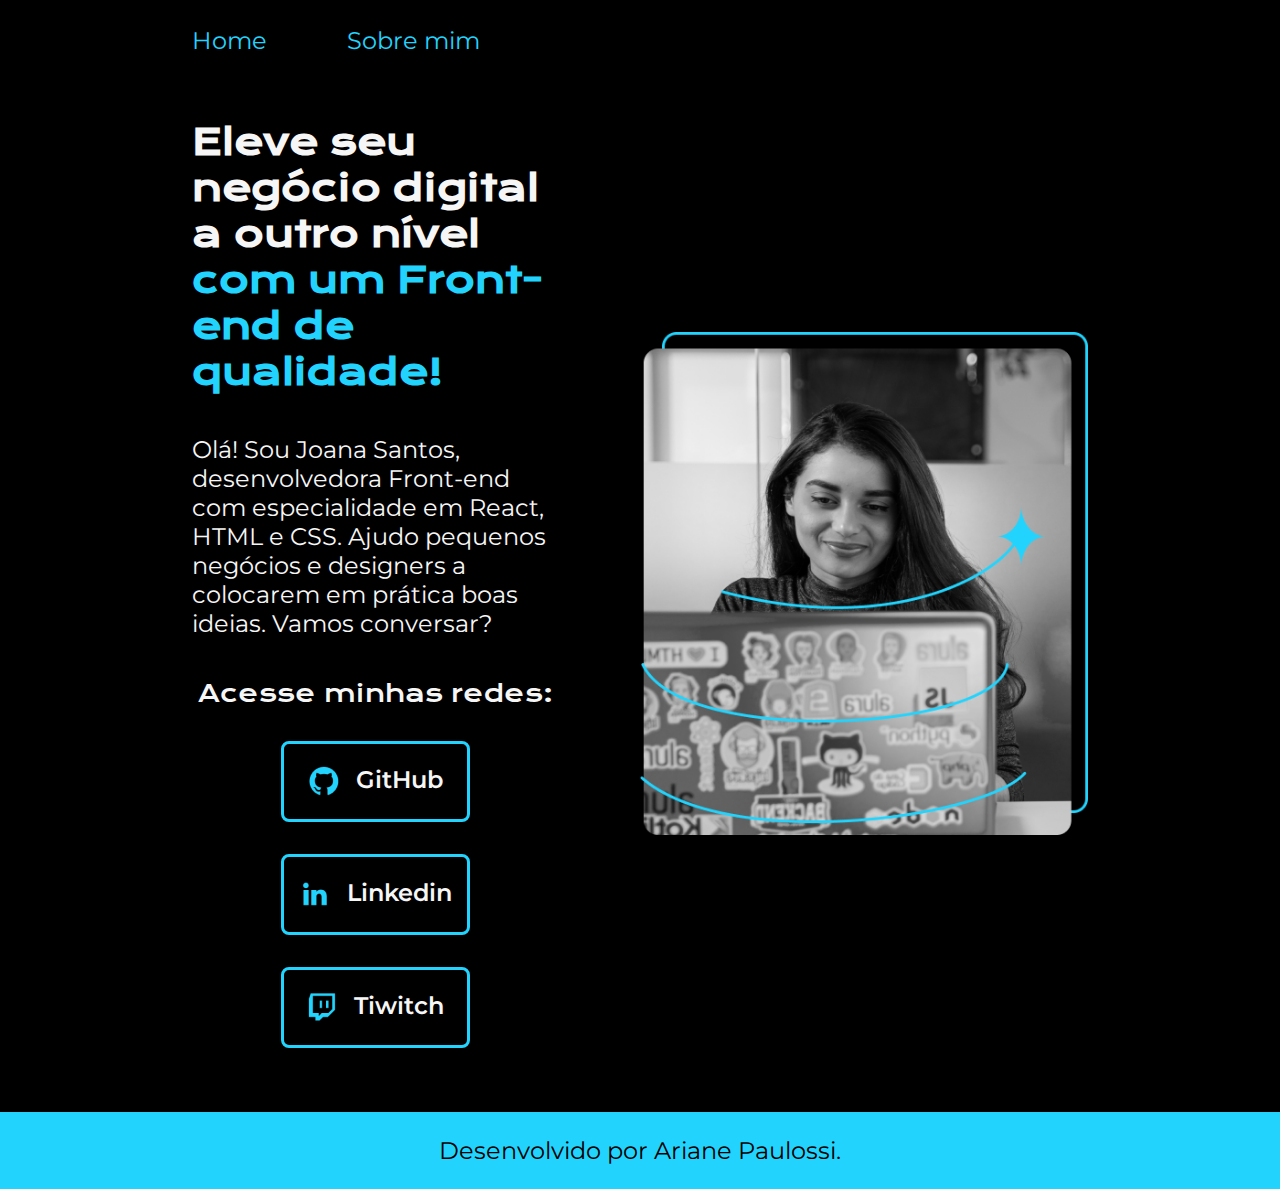
<file: index.html>
<!DOCTYPE html>
<html lang="pt-br">
<head>
    <meta charset="UTF-8">
    <meta name="viewport" content="width=device-width, initial-scale=1.0">
    <title>Document</title>
    <link rel="stylesheet" href="./styles/style.css">
</head>
<body>
    <header class="cabecalho">
        <nav class="cabecalho__menu">
            <a class="cabecalho__menu__link" href="index.html">Home</a>
            <a class="cabecalho__menu__link" href="about.html">Sobre mim</a>
        </nav>
    </header>
    <main class="apresentacao">
        <section class="apresentacao__conteudo">
            <h1 class="apresentacao__conteudo__titulo">Eleve seu negócio digital a outro nível <strong class="titulo-destaque">com um Front-end de qualidade!</strong></h1>
            <p class="apresentacao__conteudo__texto">Olá! Sou Joana Santos, desenvolvedora Front-end com especialidade em React, HTML e CSS. Ajudo pequenos negócios e designers a colocarem em prática boas ideias. Vamos conversar?</p>
            <div class="apresentaco__links">
                <h2 class="apresentaco__links__subtitulo">Acesse minhas redes:</h2>
                <a class="apresentacao__links__navegacao" href="https://github.com/lucastafarelbs"><img src="./assets/logo-github.png">
                GitHub</a>
                <a class="apresentacao__links__navegacao" href="https://linkedin.com/in/ariane-paulossi"><img src="./assets/logo-linkedin.png">
                Linkedin</a>
                <a class="apresentacao__links__navegacao" href="Twitch.com"><img src="./assets/logo-twitch.png">
                Tiwitch</a>
            </div>
        </section>
        <img class="apresentacao__imagem" src="./assets/imagem.png" alt="Foto da Joana Santos programando"> 
    </main>
    <footer class="rodape">
        <p>Desenvolvido por Ariane Paulossi.</p>
    </footer>    
</body>
</html>
</file>
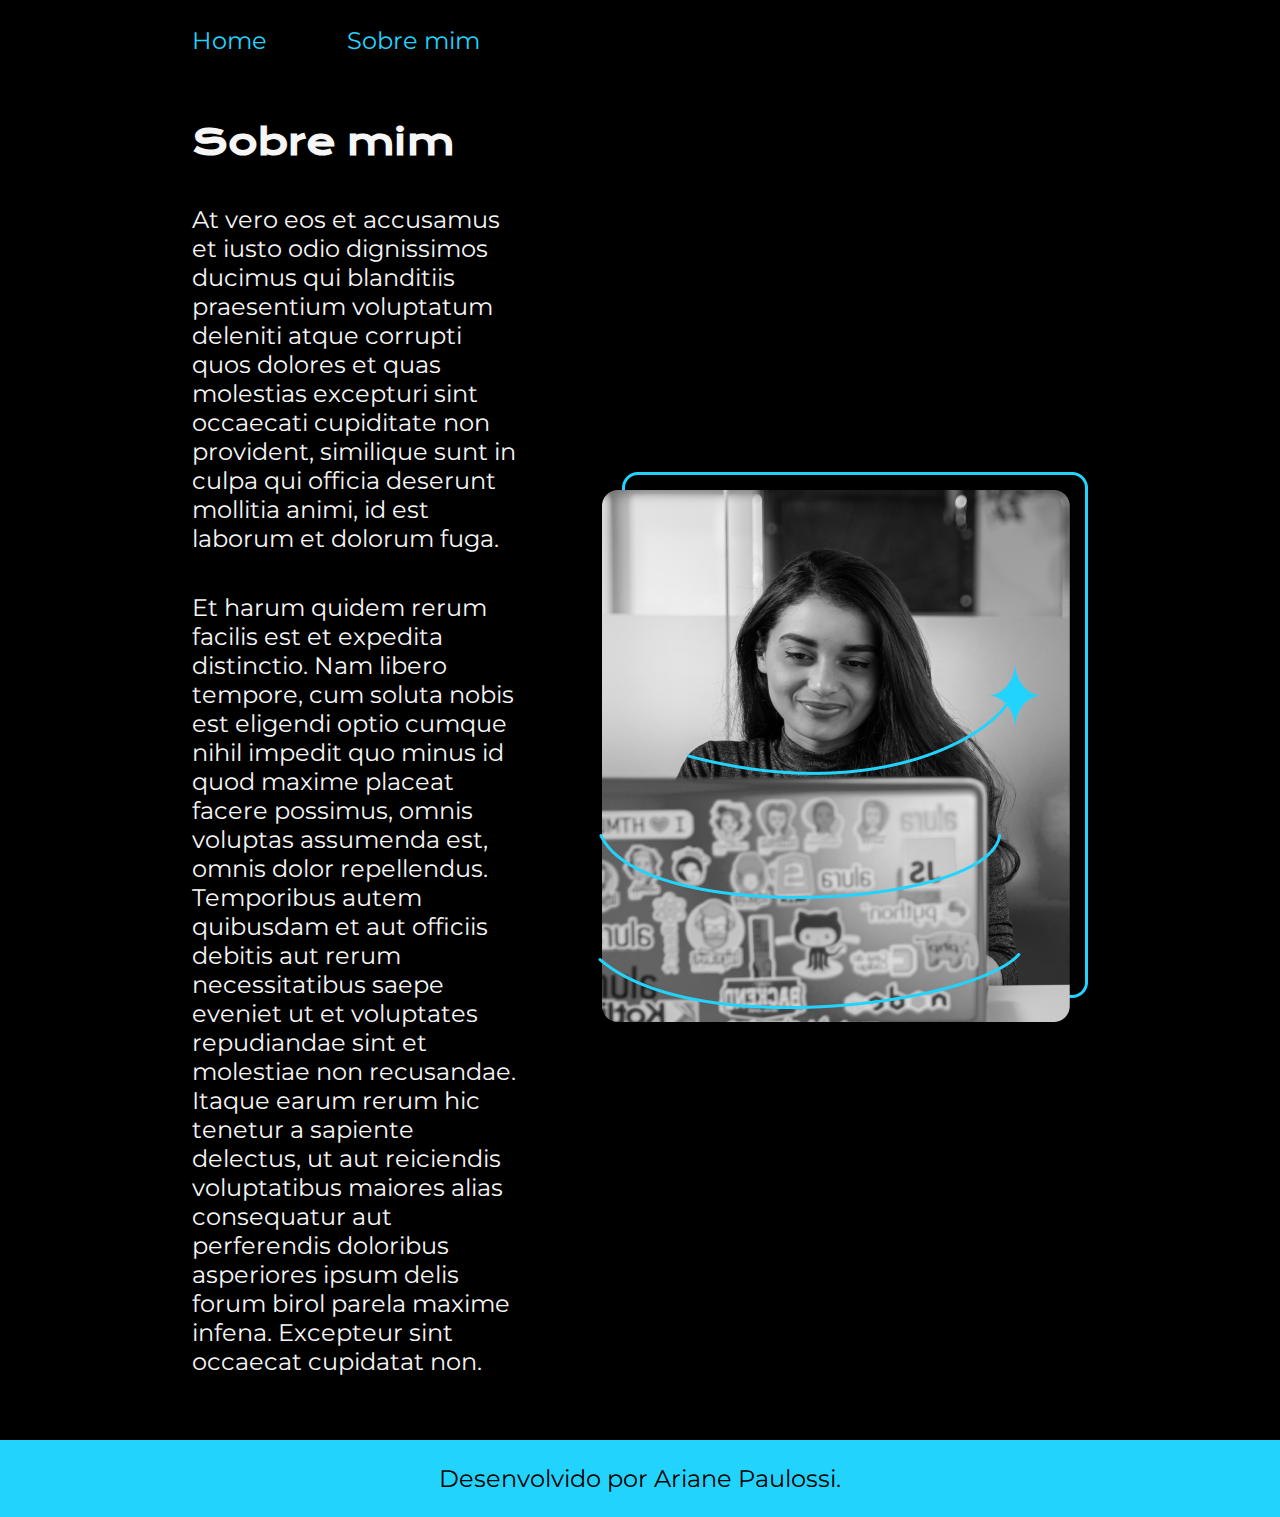
<file: about.html>
<!DOCTYPE html>
<html lang="pt-br">
<head>
  <meta charset="UTF-8">
  <meta name="viewport" content="width=device-width, initial-scale=1.0">
  <title>Sobre mim</title>
  <link rel="stylesheet" href="./styles/style.css">
</head>
<body>
  <header class="cabecalho">
    <nav class="cabecalho__menu">
        <a class="cabecalho__menu__link" href="index.html">Home</a>
        <a class="cabecalho__menu__link" href="about.html">Sobre mim</a>
    </nav>
  </header>

  <main class="apresentacao">
    <section class="apresentacao__conteudo">
      <h1 class="apresentacao__conteudo__titulo">Sobre mim</h1>
      <p class="apresentacao__conteudo__texto">At vero eos et accusamus et iusto odio dignissimos ducimus qui blanditiis praesentium voluptatum deleniti atque corrupti quos dolores et quas molestias excepturi sint occaecati cupiditate non provident, similique sunt in culpa qui officia deserunt mollitia animi, id est laborum et dolorum fuga.</p>
      <p class="apresentacao__conteudo__texto">Et harum quidem rerum facilis est et expedita distinctio. Nam libero tempore, cum soluta nobis est eligendi optio cumque nihil impedit quo minus id quod maxime placeat facere possimus, omnis voluptas assumenda est, omnis dolor repellendus. Temporibus autem quibusdam et aut officiis debitis aut rerum necessitatibus saepe eveniet ut et voluptates repudiandae sint et molestiae non recusandae. Itaque earum rerum hic tenetur a sapiente delectus, ut aut reiciendis voluptatibus maiores alias consequatur aut perferendis doloribus asperiores ipsum delis forum birol parela maxime infena. Excepteur sint occaecat cupidatat non.</p>
    </section>
    <img src="./assets/imagem.png" alt="Foto da Joana Santos programando">
  </main>

  <footer class="rodape">
    <p>Desenvolvido por Ariane Paulossi.</p>
</footer>   
</body>
</html>
</file>
<file: styles/style.css>
@import url('https://fonts.googleapis.com/css2?family=Krona+One&family=Montserrat:wght@400;600&display=swap');

:root {
  --cor-primaria: #000000;
  --cor-secundaria: #F6F6F6;
  --cor-terciaria: #22D4FD;
  --cor-hover: #272727;

   --fonte-primaria: 'Krona One', sans-serif;
  --fonte-secundaria: 'Montserrat', sans-serif;
}

* {
  margin: 0;
  padding: 0;
}

body {
  /* height: 100vh; */
  box-sizing: border-box;
  background-color: var(--cor-primaria);
  color: var(--cor-secundaria);
}         

.cabecalho {
  padding: 2% 0% 0% 15%;
}

.cabecalho__menu {
  display: flex;
  gap: 80px;
}

.cabecalho__menu__link {
  font-family: var(--fonte-secundaria);
  font-size: 1.5rem;
  font-weight: 400;
  color: var(--cor-terciaria);
  text-decoration: none;
}

.apresentacao {
  padding: 5% 15%;
  display: flex;
  align-items: center;
  justify-content: space-between;
  gap: 82px;
}

.apresentacao__conteudo {
  width: 50%;
  display: flex;
  flex-direction: column;
  gap: 40px;
}

.apresentacao__conteudo__titulo {
  font-size: 2.25rem;
  font-family:var(--fonte-primaria);
}

.titulo-destaque {
  color: var(--cor-terciaria);
}

.apresentacao__conteudo__texto {
  font-size: 1.5rem;
  font-family: var(--fonte-secundaria);
  font-weight: 400;
}

.apresentaco__links {
  display: flex;
  justify-content: space-between;
  align-items: center;
  flex-direction: column;
  gap: 32px;
}

.apresentaco__links__subtitulo {
  font-family: var(--fonte-primaria);
  font-weight: 400;
  font-size: 1.5rem;
}

.apresentacao__links__navegacao {
  display: flex;
  justify-content: center;
  gap: 16px;
  width: 50%;
  text-align: center;
  border: 3px solid var(--cor-terciaria);
  border-radius: 8px;
  font-size: 1.5rem;
  font-weight: 600;
  padding: 21.5px 0;
  text-decoration: none;
  color: var(--cor-secundaria);
  font-family: var(--fonte-secundaria);
}

.apresentacao__links__navegacao:hover {
  background-color: var(--cor-hover);
}

.apresentacao__imagem {
  width: 50%;
} 

.rodape {
  padding: 24px;
  background-color: var(--cor-terciaria);
  color: var(--cor-primaria); 
  text-align: center;
  font-family: var(--fonte-secundaria);
  font-size: 1.5rem;
  font-weight: 400;
}

/* o código a seguir é de parte responsiva, ou seja, quando acessado de um dispositivo com tela menor, a página web vai se adequar ao tamanho necessário */
@media (max-width: 1200px) {
  .cabecalho {
    padding: 10%;
  }

  .cabecalho__menu {
    justify-content: center;
  }

  .apresentacao {
    flex-direction: column-reverse;
    padding: 5%;
  }

  .apresentacao__conteudo {
    width: auto;
  }
}
</file>
